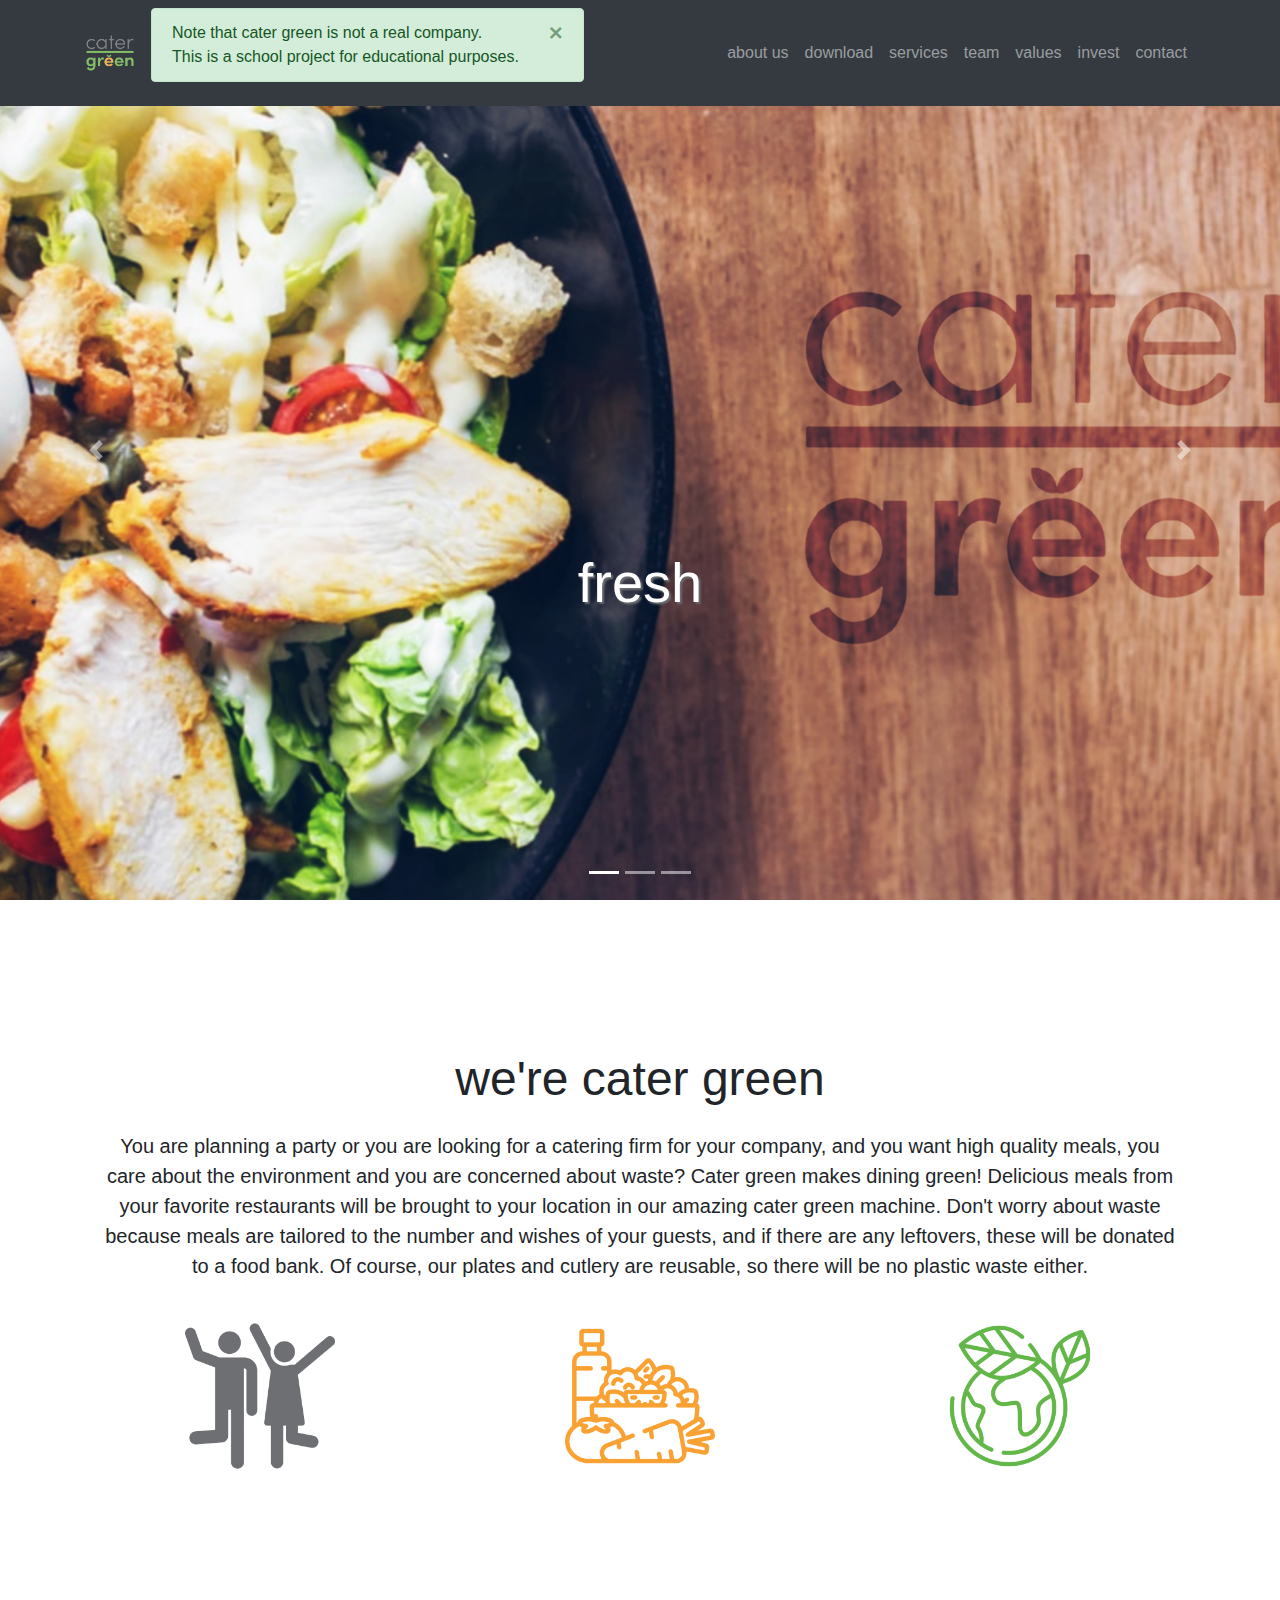
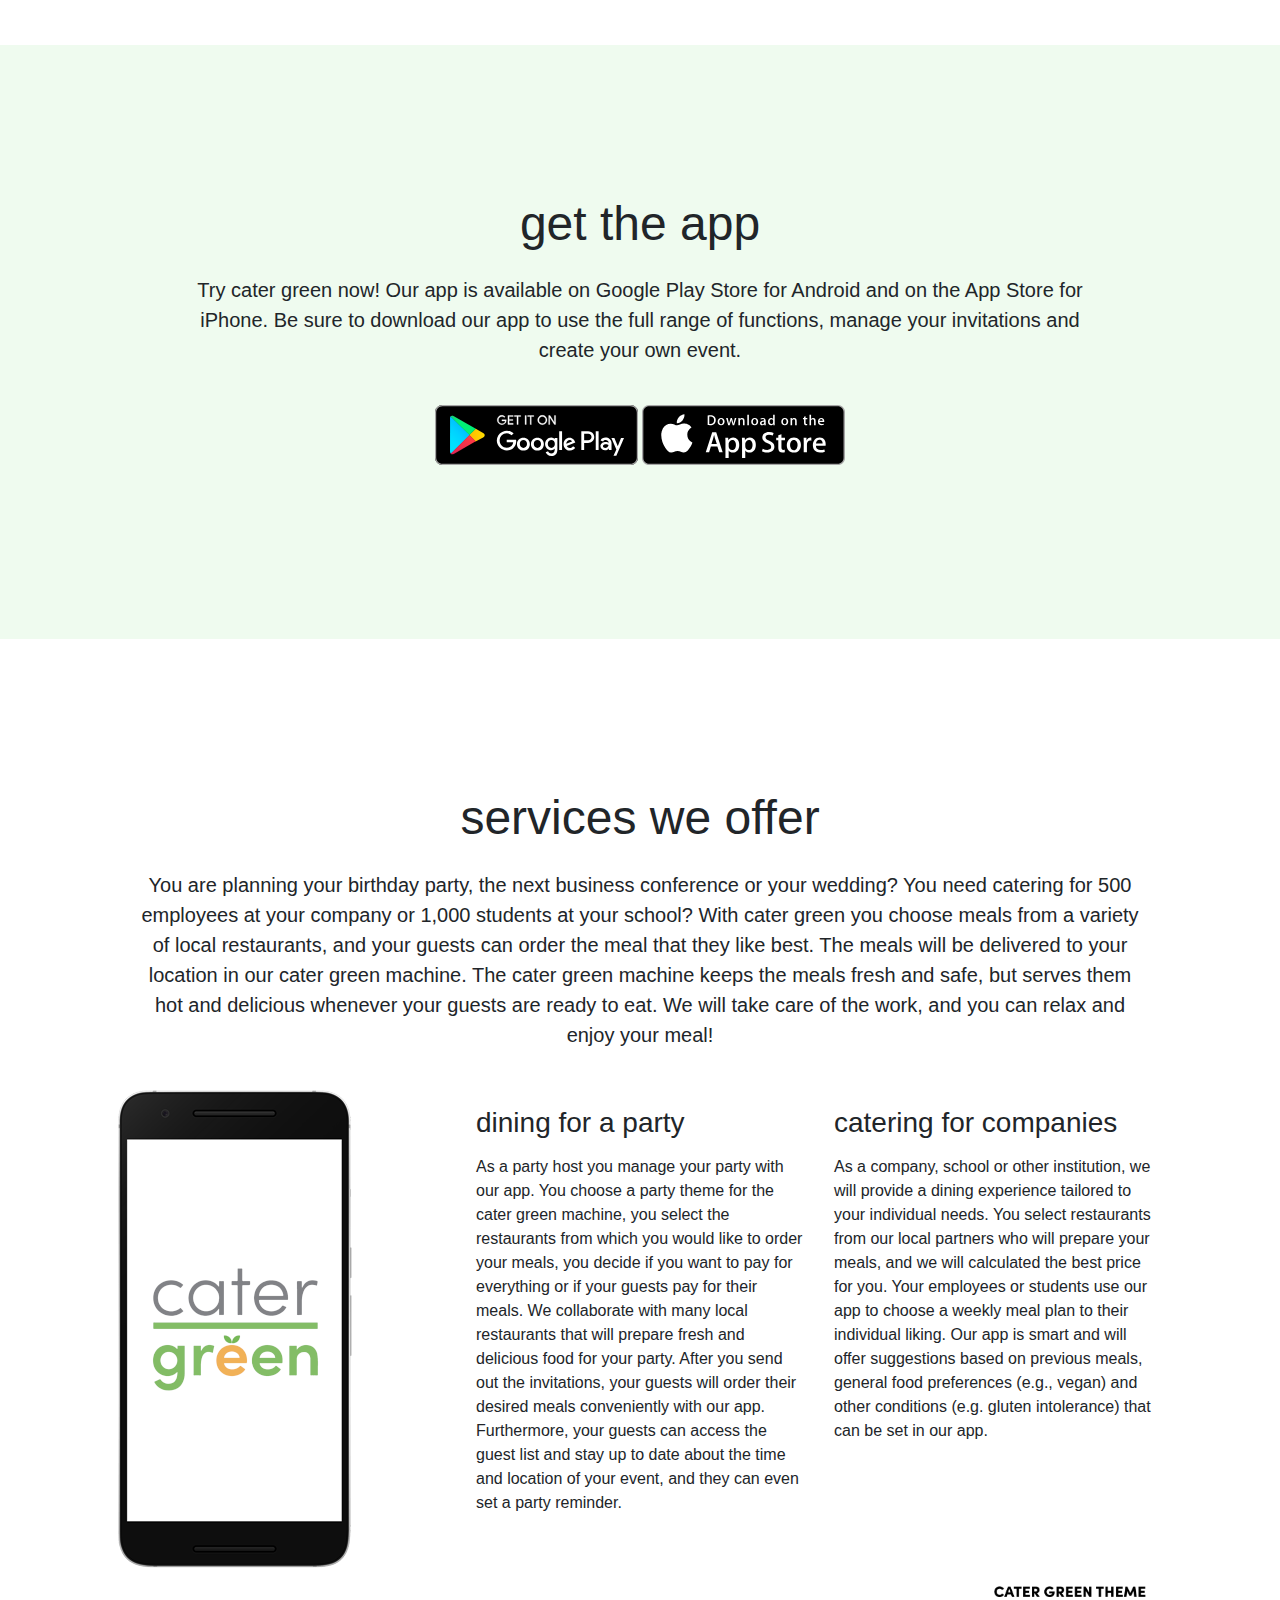
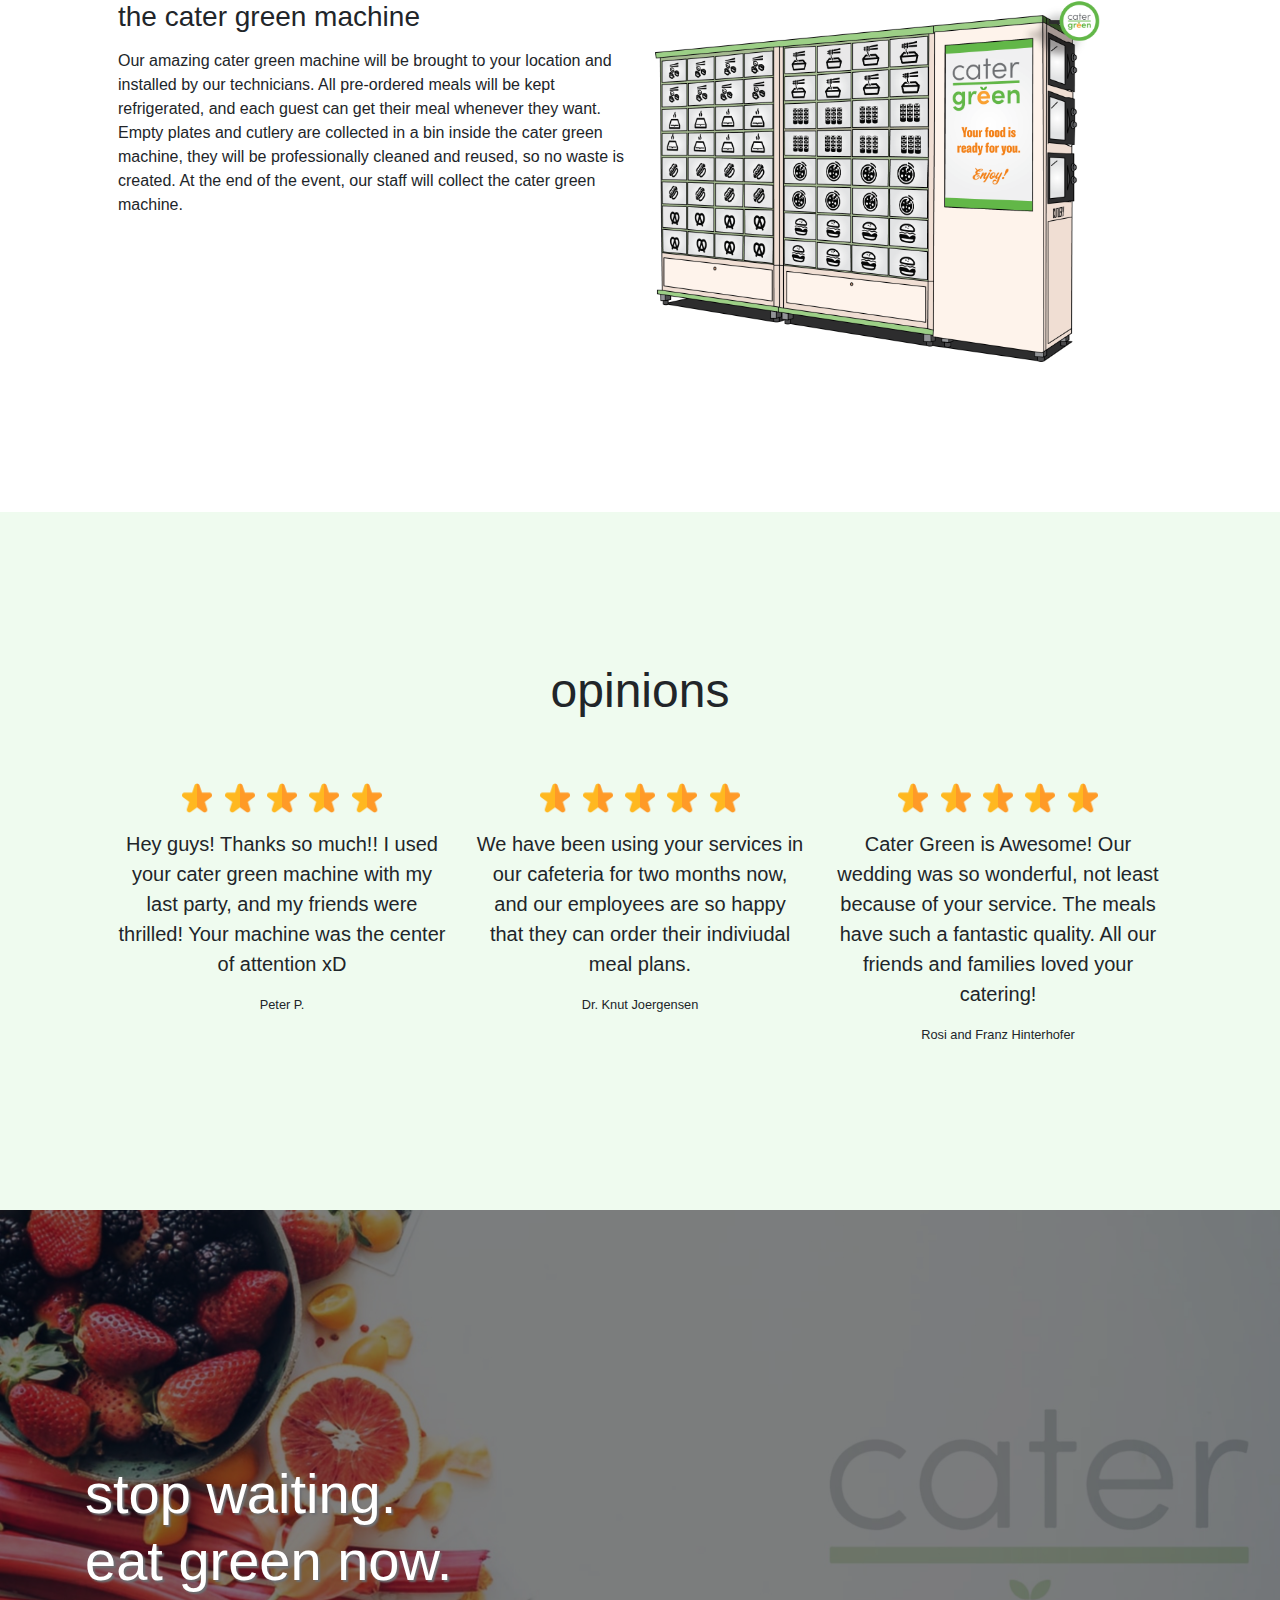
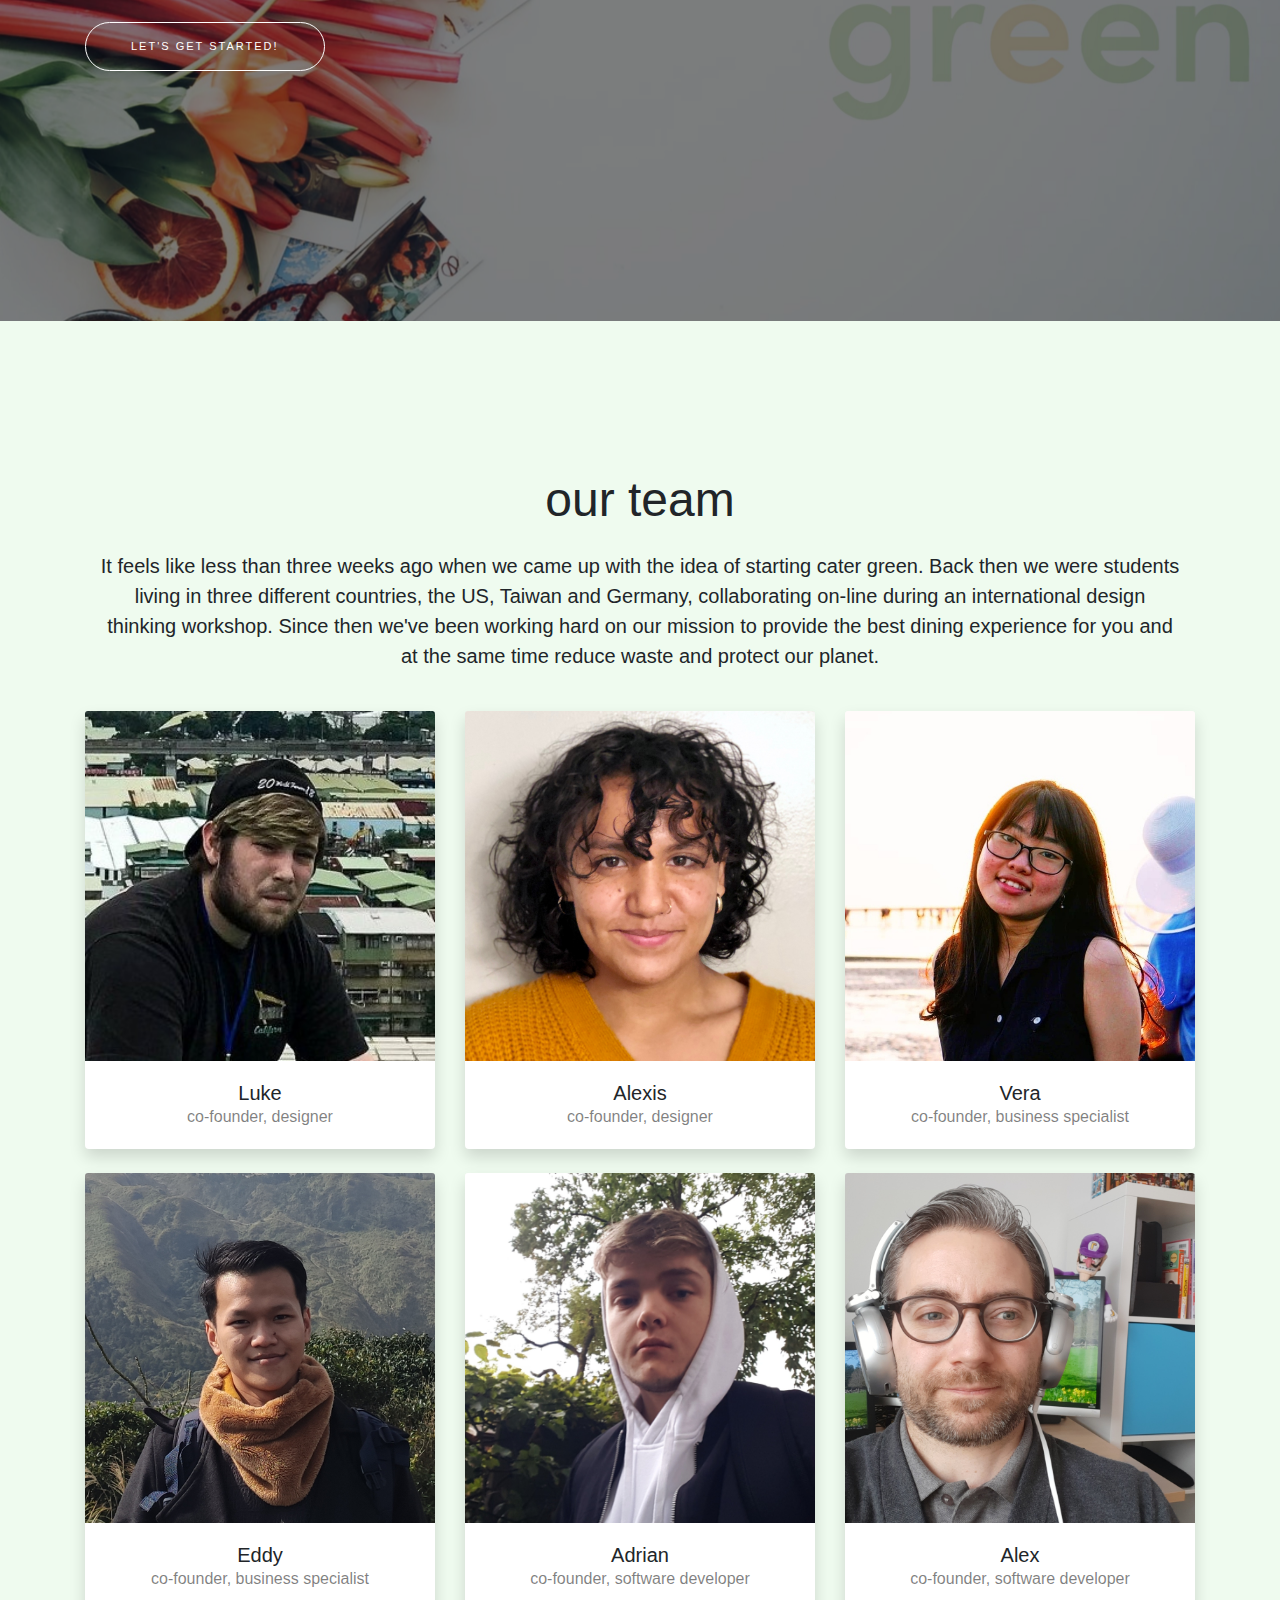
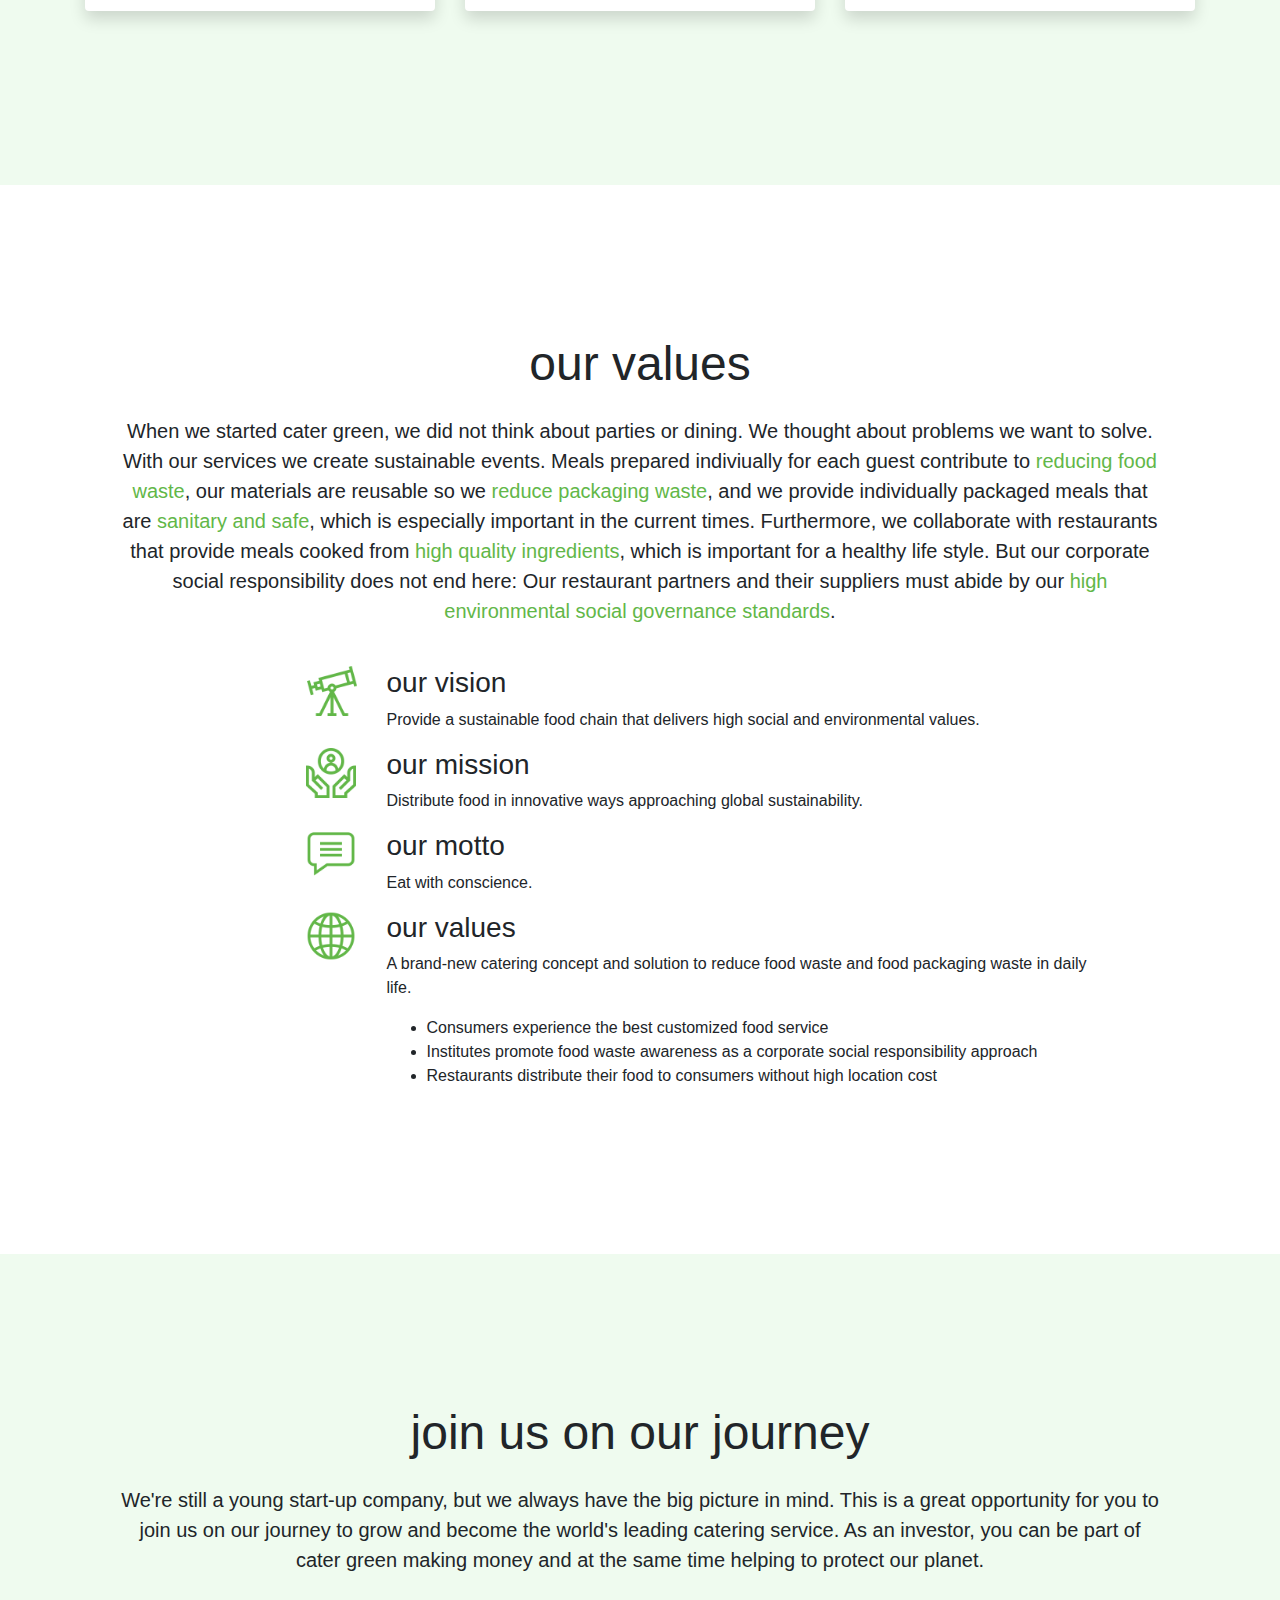
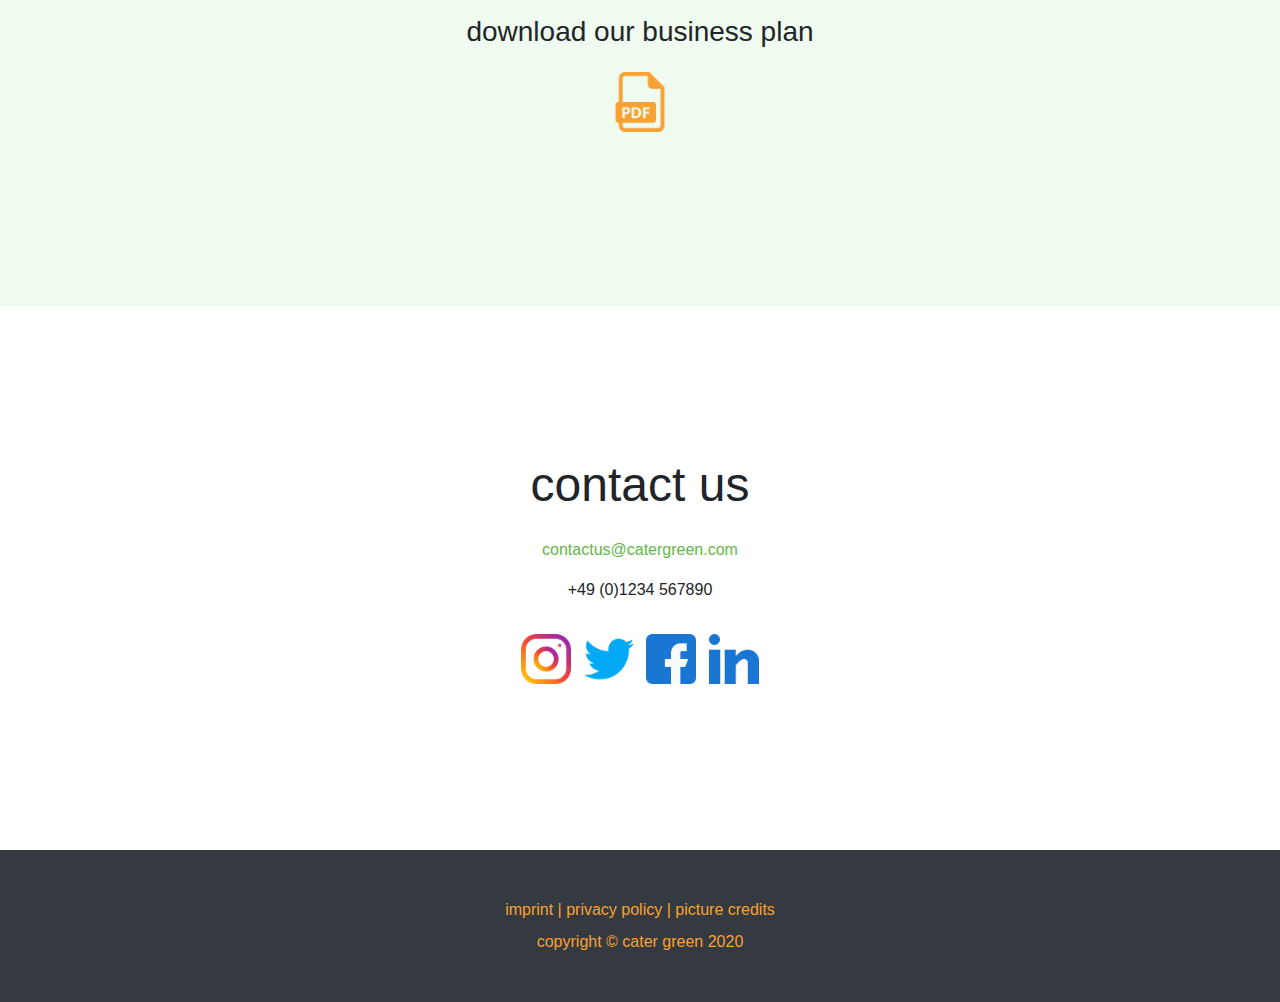
<file: index.html>
<!DOCTYPE html>
<html lang="en">

<head>

  <meta charset="utf-8">
  <meta name="viewport" content="width=device-width, initial-scale=1, shrink-to-fit=no">
  <meta name="description" content="">
  <meta name="author" content="">

  <title>cater green</title>

  <!-- Bootstrap core CSS -->
  <link href="vendor/bootstrap/css/bootstrap.min.css" rel="stylesheet">

  <!-- Custom styles for this template -->
  <link href="css/scrolling-nav.css" rel="stylesheet">

</head>

<body id="page-top">

  <!-- Navigation -->
  <nav class="navbar navbar-expand-lg navbar-dark bg-dark fixed-top" id="mainNav">
    <div class="container">
      <a class="navbar-brand js-scroll-trigger" href="#page-top"><img src="static/logo.png" height="50" width="50" alt="cater green"></a>
      <button class="navbar-toggler" type="button" data-toggle="collapse" data-target="#navbarResponsive" aria-controls="navbarResponsive" aria-expanded="false" aria-label="Toggle navigation">
        <span class="navbar-toggler-icon"></span>
      </button>
			<div class="alert alert-success alert-dismissible">
					<button type="button" class="close" data-dismiss="alert">&times;</button>
					Note that cater green is not a real company.<br>This is a school project for educational purposes.
			</div>
      <div class="collapse navbar-collapse" id="navbarResponsive">
        <ul class="navbar-nav ml-auto">
          <li class="nav-item">
            <a class="nav-link js-scroll-trigger" href="#about">about us</a>
          </li>
          <li class="nav-item">
            <a class="nav-link js-scroll-trigger" href="#download">download</a>
          </li>
          <li class="nav-item">
            <a class="nav-link js-scroll-trigger" href="#services">services</a>
          </li>
          <li class="nav-item">
            <a class="nav-link js-scroll-trigger" href="#team">team</a>
          </li>
          <li class="nav-item">
            <a class="nav-link js-scroll-trigger" href="#values">values</a>
          </li>
          <li class="nav-item">
            <a class="nav-link js-scroll-trigger" href="#invest">invest</a>
          </li>
          <li class="nav-item">
            <a class="nav-link js-scroll-trigger" href="#contact">contact</a>
          </li>
        </ul>
      </div>
    </div>
  </nav>

  <header>
		<div class="mobile-header">
			<div class="container">
				<div class="col-lg-12 mx-auto">
					<img class="img-fluid" src="static/bg1.jpg" alt="">
				</div>
			</div>
		</div>
	
		<div id="carouselExampleIndicators" class="carousel slide" data-ride="carousel">
			<ol class="carousel-indicators">
				<li data-target="#carouselExampleIndicators" data-slide-to="0" class="active"></li>
				<li data-target="#carouselExampleIndicators" data-slide-to="1"></li>
				<li data-target="#carouselExampleIndicators" data-slide-to="2"></li>
			</ol>
			<div class="carousel-inner" role="listbox">
				<!-- Slide One - Set the background image for this slide in the line below -->
				<div class="carousel-item active" style="background-image: url('static/bg1.jpg')">
					<div class="carousel-caption d-none d-md-block">
						<h2 class="display-4 buzz-word">fresh</h2>
					</div>
				</div>
				<!-- Slide Two - Set the background image for this slide in the line below -->
				<div class="carousel-item" style="background-image: url('static/bg2.jpg')">
					<div class="carousel-caption d-none d-md-block">
						<h2 class="display-4 buzz-word">tasty</h2>
					</div>
				</div>
				<!-- Slide Three - Set the background image for this slide in the line below -->
				<div class="carousel-item" style="background-image: url('static/bg3.jpg')">
					<div class="carousel-caption d-none d-md-block">
						<h2 class="display-4 buzz-word">healthy</h2>
					</div>
				</div>
			</div>
			<a class="carousel-control-prev" href="#carouselExampleIndicators" role="button" data-slide="prev">
						<span class="carousel-control-prev-icon" aria-hidden="true"></span>
						<span class="sr-only">Previous</span>
					</a>
			<a class="carousel-control-next" href="#carouselExampleIndicators" role="button" data-slide="next">
						<span class="carousel-control-next-icon" aria-hidden="true"></span>
						<span class="sr-only">Next</span>
					</a>
		</div>
	</header>

  <section id="about">
    <div class="container">
        <div class="col-lg-12 mx-auto text-center pb-4">
          <h2 class="catergreen-h2">we're cater green</h2>
          <p class="lead">You are planning a party or you are looking for a catering firm for your company, and you want high quality meals, you care about the environment and you are concerned about waste? Cater green makes dining green! Delicious meals from your favorite restaurants will be brought to your location in our amazing cater green machine. Don't worry about waste because meals are tailored to the number and wishes of your guests, and if there are any leftovers, these will be donated to a food bank. Of course, our plates and cutlery are reusable, so there will be no plastic waste either.</p>
        </div>
      <div class="row">
				<div class="col-lg-4 col-md-4 mb-4 mx-auto text-center">
					<img src="static/dancing1.png" height="150" width="150" alt="...">
        </div>
				<div class="col-lg-4 col-md-4 mb-4 mx-auto text-center">
					<img src="static/diet1.png" height="150" width="150" alt="...">
        </div>
				<div class="col-lg-4 col-md-4 mb-4 mx-auto text-center">
					<img src="static/planet-earth1.png" height="150" width="150" alt="...">
        </div>
      </div>
    </div>
  </section>

  <section id="download" class="download catergreen-bg">
    <div class="container">
			<div class="col-lg-10 mx-auto text-center pb-4">
				<h2 class="catergreen-h2">get the app</h2>
				<p class="lead">Try cater green now! Our app is available on Google Play Store for Android and on the App Store for iPhone. Be sure to download our app to use the full range of functions, manage your invitations and create your own event.</p>
			</div>
      <div class="row">
				<div class="col-lg-12 col-md-12 mb-4 mx-auto text-center">
          <div class="badges">
            <a class="badge-link" href="#"><img src="static/google-play-badge.svg" alt=""></a>
            <a class="badge-link" href="#"><img src="static/app-store-badge.svg" alt=""></a>
          </div>
        </div>
      </div>
    </div>
  </section>

  <section id="services">
    <div class="container px-5">
			<div class="col-lg-12 mx-auto text-center pb-4">
				<h2 class="catergreen-h2">services we offer</h2>
				<p class="lead">You are planning your birthday party, the next business conference or your wedding? You need catering for 500 employees at your company or 1,000 students at your school? With cater green you choose meals from a variety of local restaurants, and your guests can order the meal that they like best. The meals will be delivered to your location in our cater green machine. The cater green machine keeps the meals fresh and safe, but serves them hot and delicious whenever your guests are ready to eat. We will take care of the work, and you can relax and enjoy your meal!</p>
			</div>
			<div class="row pb-3">
				<div class="col-md-4">
					<img class="img-fluid" src="static/catergreen_app.png" alt="">
				</div>
				<div class="col-md-4">
					<h3 class="my-3">dining for a party</h3>
					<p>As a party host you manage your party with our app. You choose a party theme for the cater green machine, you select the restaurants from which you would like to order your meals, you decide if you want to pay for everything or if your guests pay for their meals. We collaborate with many local restaurants that will prepare fresh and delicious food for your party. After you send out the invitations, your guests will order their desired meals conveniently with our app. Furthermore, your guests can access the guest list and stay up to date about the time and location of your event, and they can even set a party reminder.</p>
				</div>
				<div class="col-md-4">
					<h3 class="my-3">catering for companies</h3>
					<p>As a company, school or other institution, we will provide a dining experience tailored to your individual needs. You select restaurants from our local partners who will prepare your meals, and we will calculated the best price for you. Your employees or students use our app to choose a weekly meal plan to their individual liking. Our app is smart and will offer suggestions based on previous meals, general food preferences (e.g., vegan) and other conditions (e.g. gluten intolerance) that can be set in our app.</p>
				</div>
			</div>
			<div class="row">
				<div class="col-md-6">
					<h3 class="my-3">the cater green machine</h3>
					<p>Our amazing cater green machine will be brought to your location and installed by our technicians. All pre-ordered meals will be kept refrigerated, and each guest can get their meal whenever they want. Empty plates and cutlery are collected in a bin inside the cater green machine, they will be professionally cleaned and reused, so no waste is created. At the end of the event, our staff will collect the cater green machine.</p>
				</div>
				<div class="col-md-6">
					<img class="img-fluid" src="static/Cater-Green_Prototype-1.png" alt="">
				</div>
			</div>
    </div>
  </section>
			
  <section id="opinions" class="catergreen-bg">
    <div class="container px-5">
			<div class="col-lg-12 mx-auto text-center pb-4">
				<h2 class="catergreen-h2">opinions</h2>
			</div>
			<div class="row">
				<div class="col-md-4 text-center">
					<ul class="list-inline pt-3">
						<li class="list-inline-item"><img src="static/favourite.png" height="30" width="30" alt="..."></li>
						<li class="list-inline-item"><img src="static/favourite.png" height="30" width="30" alt="..."></li>
						<li class="list-inline-item"><img src="static/favourite.png" height="30" width="30" alt="..."></li>
						<li class="list-inline-item"><img src="static/favourite.png" height="30" width="30" alt="..."></li>
						<li class="list-inline-item"><img src="static/favourite.png" height="30" width="30" alt="..."></li>
					</ul>
					<p class="lead">Hey guys! Thanks so much!! I used your cater green machine with my last party, and my friends were thrilled! Your machine was the center of attention xD</p>
					<p class="small">Peter P.</p>
				</div>
				<div class="col-md-4 text-center">
					<ul class="list-inline pt-3">
						<li class="list-inline-item"><img src="static/favourite.png" height="30" width="30" alt="..."></li>
						<li class="list-inline-item"><img src="static/favourite.png" height="30" width="30" alt="..."></li>
						<li class="list-inline-item"><img src="static/favourite.png" height="30" width="30" alt="..."></li>
						<li class="list-inline-item"><img src="static/favourite.png" height="30" width="30" alt="..."></li>
						<li class="list-inline-item"><img src="static/favourite.png" height="30" width="30" alt="..."></li>
					</ul>
					<p class="lead">We have been using your services in our cafeteria for two months now, and our employees are so happy that they can order their indiviudal meal plans.</p>
					<p class="small">Dr. Knut Joergensen</p>
				</div>
				<div class="col-md-4 text-center">
					<ul class="list-inline pt-3">
						<li class="list-inline-item"><img src="static/favourite.png" height="30" width="30" alt="..."></li>
						<li class="list-inline-item"><img src="static/favourite.png" height="30" width="30" alt="..."></li>
						<li class="list-inline-item"><img src="static/favourite.png" height="30" width="30" alt="..."></li>
						<li class="list-inline-item"><img src="static/favourite.png" height="30" width="30" alt="..."></li>
						<li class="list-inline-item"><img src="static/favourite.png" height="30" width="30" alt="..."></li>
					</ul>
					<p class="lead">Cater Green is Awesome! Our wedding was so wonderful, not least because of your service. The meals have such a fantastic quality. All our friends and families loved your catering!</p>
					<p class="small">Rosi and Franz Hinterhofer</p>
				</div>
			</div>
    </div>
  </section>

  <section class="cta">
    <div class="cta-content">
      <div class="container">
				<div class="cta-caption">
					<h2 class="display-4 buzz-word">stop waiting.<br>eat green now.</h2>
				</div>
        <a href="#download" class="btn btn-outline btn-xl js-scroll-trigger">let's get started!</a>
      </div>
    </div>
    <div class="overlay"></div>
  </section>

  <section id="team" class="catergreen-bg">
		<div class="container">
			<div class="col-lg-12 mx-auto text-center pb-4">
				<h2 class="catergreen-h2">our team</h2>
				<p class="lead">It feels like less than three weeks ago when we came up with the idea of starting cater green. Back then we were students living in three different countries, the US, Taiwan and Germany, collaborating on-line during an international design thinking workshop. Since then we've been working hard on our mission to provide the best dining experience for you and at the same time reduce waste and protect our planet.</p>
			</div>
			<div class="row">
				<!-- Team Member 1 -->
				<div class="col-lg-4 col-md-6 mb-4 mx-auto">
					<div class="card border-0 shadow">
						<img src="static/team3_1.jpg" class="card-img-top" alt="...">
						<div class="card-body text-center">
							<h5 class="card-title mb-0">Luke</h5>
							<div class="card-text text-black-50">co-founder, designer</div>
						</div>
					</div>
				</div>
				<!-- Team Member 2 -->
				<div class="col-lg-4 col-md-6 mb-4 mx-auto">
					<div class="card border-0 shadow">
						<img src="static/team3_2.jpg" class="card-img-top" alt="...">
						<div class="card-body text-center">
							<h5 class="card-title mb-0">Alexis</h5>
							<div class="card-text text-black-50">co-founder, designer</div>
						</div>
					</div>
				</div>
				<!-- Team Member 3 -->
				<div class="col-lg-4 col-md-6 mb-4 mx-auto">
					<div class="card border-0 shadow">
						<img src="static/team3_3.jpg" class="card-img-top" alt="...">
						<div class="card-body text-center">
							<h5 class="card-title mb-0">Vera</h5>
							<div class="card-text text-black-50">co-founder, business specialist</div>
						</div>
					</div>
				</div>
				<!-- Team Member 4 -->
				<div class="col-lg-4 col-md-6 mb-4 mx-auto">
					<div class="card border-0 shadow">
						<img src="static/team3_4.jpg" class="card-img-top" alt="...">
						<div class="card-body text-center">
							<h5 class="card-title mb-0">Eddy</h5>
							<div class="card-text text-black-50">co-founder, business specialist</div>
						</div>
					</div>
				</div>
				<!-- Team Member 5 -->
				<div class="col-lg-4 col-md-6 mb-4 mx-auto">
					<div class="card border-0 shadow">
						<img src="static/team3_5.jpg" class="card-img-top" alt="...">
						<div class="card-body text-center">
							<h5 class="card-title mb-0">Adrian</h5>
							<div class="card-text text-black-50">co-founder, software developer</div>
						</div>
					</div>
				</div>
				<!-- Team Member 6 -->
				<div class="col-lg-4 col-md-6 mb-4 mx-auto">
					<div class="card border-0 shadow">
						<img src="static/team3_6.jpg" class="card-img-top" alt="...">
						<div class="card-body text-center">
							<h5 class="card-title mb-0">Alex</h5>
							<div class="card-text text-black-50">co-founder, software developer</div>
						</div>
					</div>
				</div>
			</div>
		</div>
	</section>

  <section id="values">
    <div class="container px-5">
      <div class="row">
				<div class="col-lg-12 mx-auto text-center pb-4">
					<h2 class="catergreen-h2">our values</h2>
					<p class="lead">When we started cater green, we did not think about parties or dining. We thought about problems we want to solve. With our services we create sustainable events. Meals prepared indiviually for each guest contribute to <span class="main-color"><strong>reducing food waste</strong></span>, our materials are reusable so we <span class="main-color"><strong>reduce packaging waste</strong></span>, and we provide individually packaged meals that are <span class="main-color"><strong>sanitary and safe</strong></span>, which is especially important in the current times. Furthermore, we collaborate with restaurants that provide meals cooked from <span class="main-color"><strong>high quality ingredients</strong></span>, which is important for a healthy life style. But our corporate social responsibility does not end here: Our restaurant partners and their suppliers must abide by our <span class="main-color"><strong>high environmental social governance standards</strong></span>.</p>
				</div>
        <div class="col-lg-3 mx-auto">
					<div class="values-icon">
						<img src="static/visionary1.png" height="50" width="50" alt="...">
					</div>
				</div>
        <div class="col-lg-9 mx-auto">
					<div class="values-text">
						<h3>our vision</h3>
						<p class="catergreen-text">Provide a sustainable food chain that delivers high social and environmental values.</p>
					</div>
				</div>
        <div class="col-lg-3 mx-auto text-right pr-3">
					<div class="values-icon">
						<img src="static/profile1.png" height="50" width="50" alt="...">
					</div>
				</div>
        <div class="col-lg-9 mx-auto">
					<div class="values-text">
						<h3>our mission</h3>
						<p class="catergreen-text">Distribute food in innovative ways approaching global sustainability.</p>
					</div>
				</div>
        <div class="col-lg-3 mx-auto text-right pr-3">
					<div class="values-icon">
						<img src="static/comment1.png" height="50" width="50" alt="...">
					</div>
				</div>
        <div class="col-lg-9 mx-auto">
					<div class="values-text">
						<h3>our motto</h3>
						<p class="catergreen-text">Eat with conscience.</p>
					</div>
				</div>
        <div class="col-lg-3 mx-auto text-right pr-3">
					<div class="values-icon">
						<img src="static/worldwide1.png" height="50" width="50" alt="...">
					</div>
				</div>
        <div class="col-lg-9 mx-auto">
					<div class="values-text">
						<h3>our values</h3>
						<p class="catergreen-text">A brand-new catering concept and solution to reduce food waste and food packaging waste in daily life.</p>
					</div>
					<ul>
            <li class="catergreen-text">Consumers experience the best customized food service</li>
            <li class="catergreen-text">Institutes promote food waste awareness as a corporate social responsibility approach</li>
            <li class="catergreen-text">Restaurants distribute their food to consumers without high location cost</li>
          </ul>
					</div>
				</div>
      </div>
    </div>
  </section>

  <section id="invest" class="catergreen-bg">
    <div class="container px-5">
      <div class="row">
				<div class="col-lg-12 mx-auto text-center pb-4">
					<h2 class="catergreen-h2">join us on our journey</h2>
					<p class="lead">We're still a young start-up company, but we always have the big picture in mind. This is a great opportunity for you to join us on our journey to grow and become the world's leading catering service. As an investor, you can be part of cater green making money and at the same time helping to protect our planet.</p>
				</div>
				<div class="col-lg-12 mx-auto text-center pb-4">
					<h3 class="pb-3">download our business plan</h3>
					<div><a href="static/Business_Proposal.pdf" target="_blank"><img src="static/pdf-file.png" height="60" width="60" alt="..."></a></div>
				</div>
      </div>
    </div>
  </section>

  <section id="contact">
    <div class="container">
      <div class="row">
				<div class="col-lg-12 mx-auto text-center">
					<h2 class="catergreen-h2 pb-3">contact us</h2>
					<p><a href="mailto:contactus@catergreen.com" class="main-color-link">contactus@catergreen.com</a></p>
					<p>+49 (0)1234 567890</p>
					<ul class="list-inline pt-3">
						<li class="list-inline-item">
							<a href="https://www.instagram.com/cater_green/" target="_blank">
								<img src="static/instagram.png" height="50" width="50" alt="...">
							</a>
						</li>
						<li class="list-inline-item">
							<a href="#">
								<img src="static/twitter.png" height="50" width="50" alt="...">
							</a>
						</li>
						<li class="list-inline-item">
							<a href="#">
								<img src="static/facebook.png" height="50" width="50" alt="...">
							</a>
						</li>
						<li class="list-inline-item">
							<a href="#">
								<img src="static/linkedin.png" height="50" width="50" alt="...">
							</a>
						</li>
					</ul>
        </div>
      </div>
    </div>
  </section>

  <!-- Footer -->
  <footer class="py-5 bg-dark">
    <div class="container">
			<div class="mx-0 mb-2 text-center accent-color">
				<a href="legal.html#imprint" target="_blank" class="accent-color-link">imprint</a> | <a href="legal.html#privacy-policy" target="_blank" class="accent-color-link">privacy policy</a> | <a href="legal.html#picture-credits" target="_blank" class="accent-color-link">picture credits</a>
			</div>
      <p class="m-0 text-center accent-color">copyright &copy; cater green 2020</p>
    </div>
  </footer>

  <!-- Bootstrap core JavaScript -->
  <script src="vendor/jquery/jquery.min.js"></script>
  <script src="vendor/bootstrap/js/bootstrap.bundle.min.js"></script>

  <!-- Plugin JavaScript -->
  <script src="vendor/jquery-easing/jquery.easing.min.js"></script>

  <!-- Custom JavaScript for this theme -->
  <script src="js/scrolling-nav.js"></script>

</body>

</html>
</file>
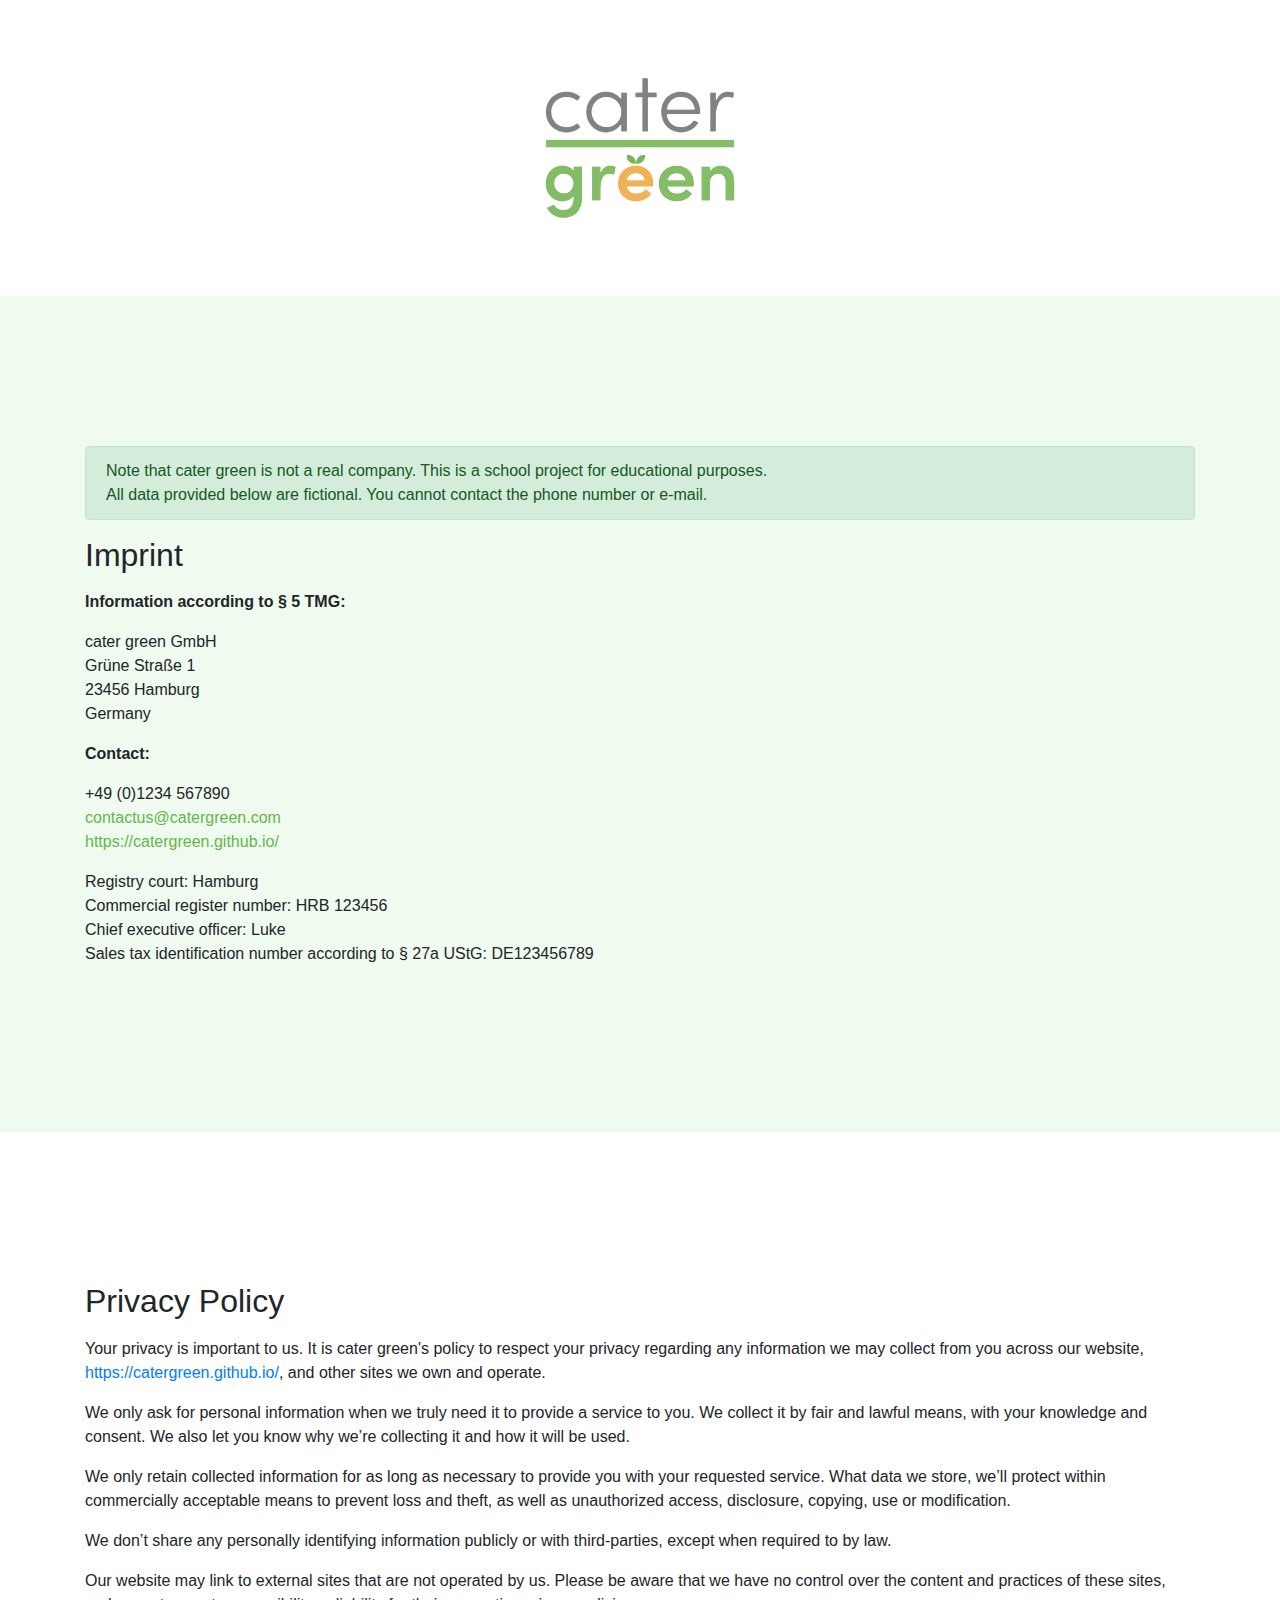
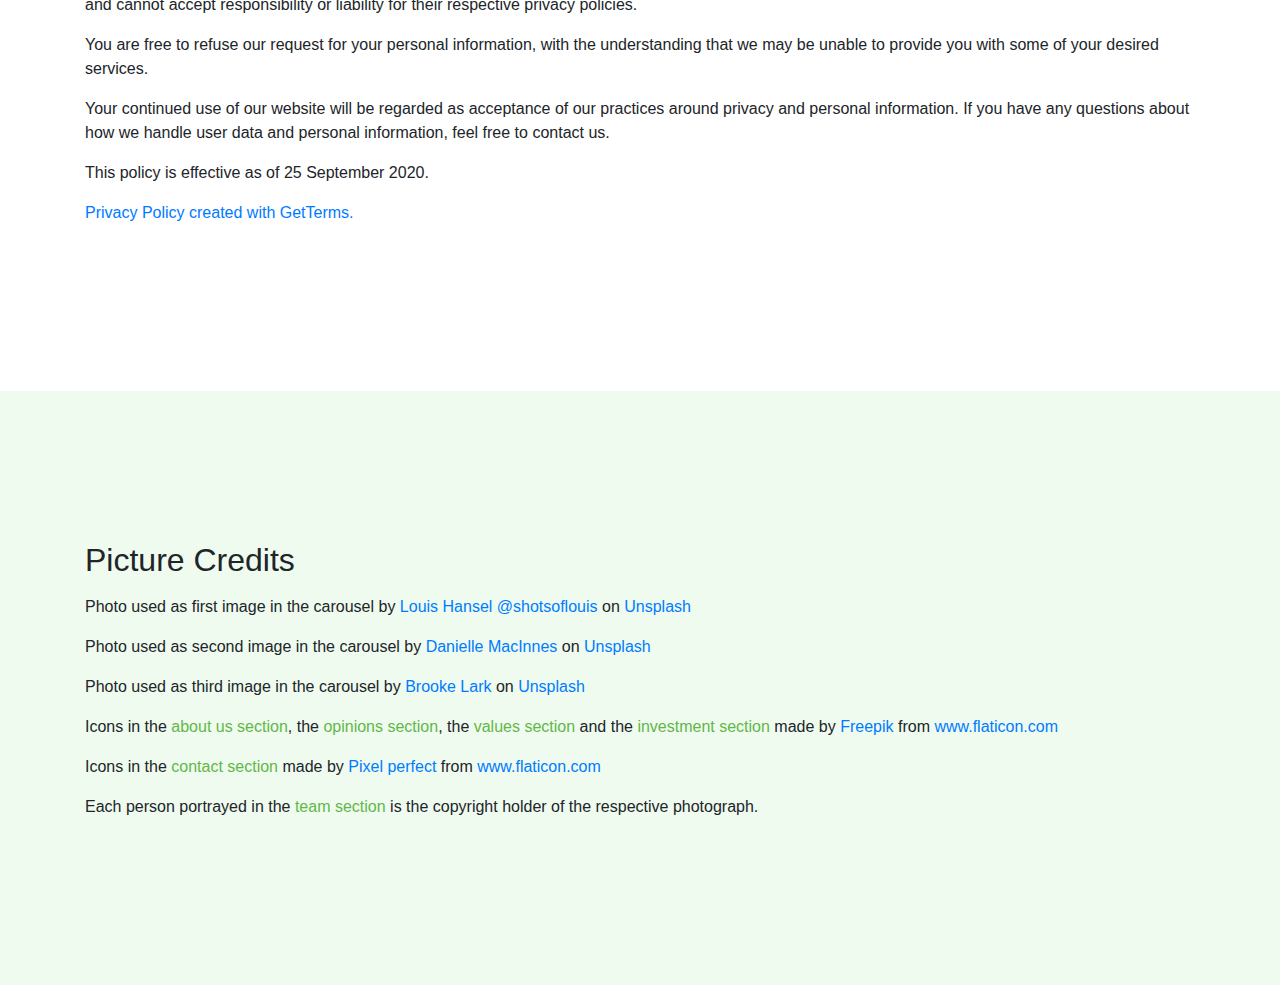
<file: legal.html>
<!DOCTYPE html>
<html lang="en">

<head>

  <meta charset="utf-8">
  <meta name="viewport" content="width=device-width, initial-scale=1, shrink-to-fit=no">
  <meta name="description" content="">
  <meta name="author" content="">

  <title>cater green</title>

  <!-- Bootstrap core CSS -->
  <link href="vendor/bootstrap/css/bootstrap.min.css" rel="stylesheet">

  <!-- Custom styles for this template -->
  <link href="css/scrolling-nav.css" rel="stylesheet">

</head>

<body>

	<div class="text-center py-5"><img src="images/logo.png" height="200" width="200" alt="cater green"></div>

  <section id="imprint" class="catergreen-bg">
    <div class="container">
			<div class="alert alert-success">Note that cater green is not a real company. This is a school project for educational purposes.<br>
			All data provided below are fictional. You cannot contact the phone number or e-mail.</div>
      <div class="row">
				<div class="col-lg-12 mx-auto">
					<h2 class="pb-2">Imprint</h2>
					<p><strong>Information according to § 5 TMG:</strong></p>
					<p>cater green GmbH<br>
					Gr&uuml;ne Stra&szlig;e 1<br>
					23456 Hamburg<br>
					Germany</p>

					<p><strong>Contact:</strong></p>
					<p>+49 (0)1234 567890<br>
					<a href="mailto:contactus@catergreen.com" class="main-color-link">contactus@catergreen.com</a><br>
					<a href="https://catergreen.github.io/" target="_blank" class="main-color-link">https://catergreen.github.io/</a></p>

					<p>Registry court: Hamburg<br>
					Commercial register number: HRB 123456<br>
					Chief executive officer: Luke<br>
					Sales tax identification number according to § 27a UStG: DE123456789</p>
        </div>
      </div>
    </div>
  </section>

  <section id="privacy-policy">
    <div class="container">
      <div class="row">
				<div class="col-lg-12 mx-auto">
					<h2 class="pb-2">Privacy Policy</h2>
					<p>Your privacy is important to us. It is cater green's policy to respect your privacy regarding any information we may collect from you across our website, <a href="https://catergreen.github.io/">https://catergreen.github.io/</a>, and other sites we own and operate.</p>
					<p>We only ask for personal information when we truly need it to provide a service to you. We collect it by fair and lawful means, with your knowledge and consent. We also let you know why we’re collecting it and how it will be used.</p>
					<p>We only retain collected information for as long as necessary to provide you with your requested service. What data we store, we’ll protect within commercially acceptable means to prevent loss and theft, as well as unauthorized access, disclosure, copying, use or modification.</p>
					<p>We don’t share any personally identifying information publicly or with third-parties, except when required to by law.</p>
					<p>Our website may link to external sites that are not operated by us. Please be aware that we have no control over the content and practices of these sites, and cannot accept responsibility or liability for their respective privacy policies.</p>
					<p>You are free to refuse our request for your personal information, with the understanding that we may be unable to provide you with some of your desired services.</p>
					<p>Your continued use of our website will be regarded as acceptance of our practices around privacy and personal information. If you have any questions about how we handle user data and personal information, feel free to contact us.</p>
					<p>This policy is effective as of 25 September 2020.</p>
					<p><a href="https://getterms.io" title="Generate a free privacy policy">Privacy Policy created with GetTerms.</a></p>
        </div>
      </div>
    </div>
  </section>


  <section id="picture-credits" class="catergreen-bg">
    <div class="container">
      <div class="row">
				<div class="col-lg-12 mx-auto">
					<h2 class="pb-2">Picture Credits</h2>
					<p><span>Photo used as first image in the carousel by <a href="https://unsplash.com/@louishansel?utm_source=unsplash&amp;utm_medium=referral&amp;utm_content=creditCopyText">Louis Hansel @shotsoflouis</a> on <a href="https://unsplash.com/?utm_source=unsplash&amp;utm_medium=referral&amp;utm_content=creditCopyText">Unsplash</a></span></p>
					<p><span>Photo used as second image in the carousel by <a href="https://unsplash.com/@dsmacinnes?utm_source=unsplash&amp;utm_medium=referral&amp;utm_content=creditCopyText">Danielle MacInnes</a> on <a href="https://unsplash.com/?utm_source=unsplash&amp;utm_medium=referral&amp;utm_content=creditCopyText">Unsplash</a></span></p>
					<p><span>Photo used as third image in the carousel by <a href="https://unsplash.com/@brookelark?utm_source=unsplash&amp;utm_medium=referral&amp;utm_content=creditCopyText">Brooke Lark</a> on <a href="https://unsplash.com/?utm_source=unsplash&amp;utm_medium=referral&amp;utm_content=creditCopyText">Unsplash</a></span></p>	
					<p>Icons in the <a href="index.html#about" class="main-color-link">about us section</a>, the <a href="index.html#opinions" class="main-color-link">opinions section</a>, the <a href="index.html#values" class="main-color-link">values section</a> and the <a href="index.html#invest" class="main-color-link">investment section</a> made by <a href="https://www.flaticon.com/authors/freepik" title="Freepik">Freepik</a> from <a href="https://www.flaticon.com/" title="Flaticon"> www.flaticon.com</a></p>					
					<p>Icons in the <a href="index.html#contact" class="main-color-link">contact section</a> made by <a href="https://www.flaticon.com/authors/pixel-perfect" title="Pixel perfect">Pixel perfect</a> from <a href="https://www.flaticon.com/" title="Flaticon"> www.flaticon.com</a></p>
					<p>Each person portrayed in the <a href="index.html#team" class="main-color-link">team section</a> is the copyright holder of the respective photograph.</p>
				</div>
      </div>
    </div>
  </section>


  <!-- Bootstrap core JavaScript -->
  <script src="vendor/jquery/jquery.min.js"></script>
  <script src="vendor/bootstrap/js/bootstrap.bundle.min.js"></script>

  <!-- Plugin JavaScript -->
  <script src="vendor/jquery-easing/jquery.easing.min.js"></script>

  <!-- Custom JavaScript for this theme -->
  <script src="js/scrolling-nav.js"></script>

</body>

</html>
</file>
<file: css/scrolling-nav.css>
/*!
 * Start Bootstrap - Scrolling Nav (https://startbootstrap.com/templates/scrolling-nav)
 * Copyright 2013-2020 Start Bootstrap
 * Licensed under MIT (https://github.com/StartBootstrap/startbootstrap-scrolling-nav/blob/master/LICENSE)
 */
section {
  padding: 150px 0;
}

.carousel-item {
  height: 100vh;
  min-height: 350px;
  background: no-repeat center center scroll;
  -webkit-background-size: cover;
  -moz-background-size: cover;
  -o-background-size: cover;
  background-size: cover;
}

.carousel-caption {
	padding-bottom: 20%;
}

.catergreen-bg {
	background: #EFFBEF;	
}

/* #62B748 #EFFBEF #F9A132 #6D6F72 #FFFFFF */

.buzz-word {
	text-shadow: 2px 2px 2px #6D6F72;
}

a.white-link:link, a.white-link:hover, a.white-link:visited, a.white-link:active {
	color: #FFFFFF;
}

.accent-color {
	color: #F9A132;	
}

a.accent-color-link:link, a.accent-color-link:hover, a.accent-color-link:visited, a.accent-color-link:active {
	color: #F9A132;
}

.main-color {
	color: #62B748;	
}

a.main-color-link:link, a.main-color-link:hover, a.main-color-link:visited, a.main-color-link:active {
	color: #62B748;
}

section.download {
  position: relative;
  padding: 150px 0;
}

section.download .badges .badge-link {
  display: block;
  margin-bottom: 25px;
}

section.download .badges .badge-link:last-child {
  margin-bottom: 0;
}

section.download .badges .badge-link img {
  height: 60px;
}

@media (min-width: 768px) {
  section.download .badges .badge-link {
    display: inline-block;
    margin-bottom: 0;
  }
}


.mobile-header {
	display: none;
}	

@media (max-width: 768px) {
	.carousel {
		display: none;
	}	
	.mobile-header {
		display: block;
		padding-top: 100px;
	}
}

.values-icon {
	text-align: right;
	padding-bottom: 0px;
}

.values-text {
	text-align: left;
	padding-right: 50px;
}

@media (max-width: 1000px) {
	.values-icon {
		text-align: center;
		padding-bottom: 10px;
	}
	.values-text {
		text-align: center;
		padding-right: 0px;
	}
}


.catergreen-h2 {
	font-size: 2.0rem;
	font-weight: 400;
	line-height: 1.2;
	padding-bottom: 15px;
}

@media (min-width: 768px) {
	.catergreen-h2 {
		font-size: 3.0rem;
		font-weight: 300;
		line-height: 1.2;
		padding-bottom: 15px;
	}
}

section.cta .cta-caption {
  padding-bottom: 20px;
  color: #fff;
}

section.cta {
  position: relative;
  padding: 250px 0;
  background-image: url("../static/bg3.jpg");
  background-position: center;
  background-size: cover;
}

section.cta .cta-content {
  position: relative;
  z-index: 1;
}

section.cta .overlay {
  position: absolute;
  top: 0;
  left: 0;
  width: 100%;
  height: 100%;
  background-color: rgba(0, 0, 0, 0.5);
}

.btn-outline {
  color: white;
  border: 1px solid;
  border-color: white;
}

.btn-outline:hover, .btn-outline:focus, .btn-outline:active, .btn-outline.active {
  color: white;
  border-color: #F9A132;
  background-color: #F9A132;
}

.btn {
  border-radius: 300px;
  font-family: 'Lato', 'Helvetica', 'Arial', 'sans-serif';
  letter-spacing: 2px;
  text-transform: uppercase;
}

.btn-xl {
  font-size: 11px;
  padding: 15px 45px;
}
</file>
